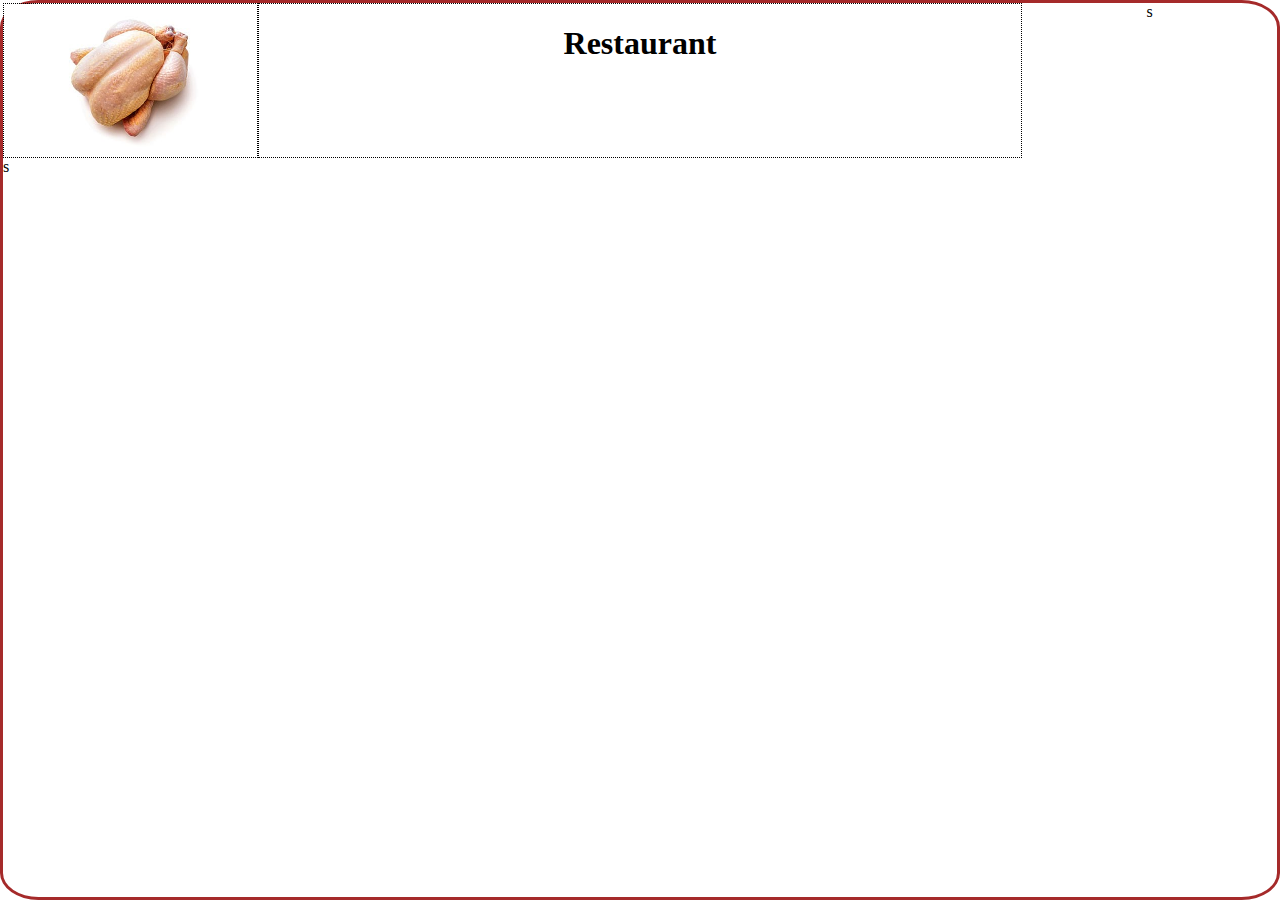
<file: Tasca 3/index.html>
<!DOCTYPE html>
<html lang="en">
  <head>
    <meta charset="UTF-8" />
    <meta name="viewport" content="width=device-width, initial-scale=1.0" />
    <title>Document</title>
    <link rel="stylesheet" href="assets/index.css" />
  </head>
  <body>
    <section>
      <div class="linea1">
        <div class="quadre marcat">
          <img src="assets/iStock-599874382.webp" alt="" />
        </div>
        <div class="marcat"><h1>Restaurant</h1></div>
        <div class="quadre1">s</div>
      </div>
      <div class="linea2">s</div>
    </section>
  </body>
</html>
</file>
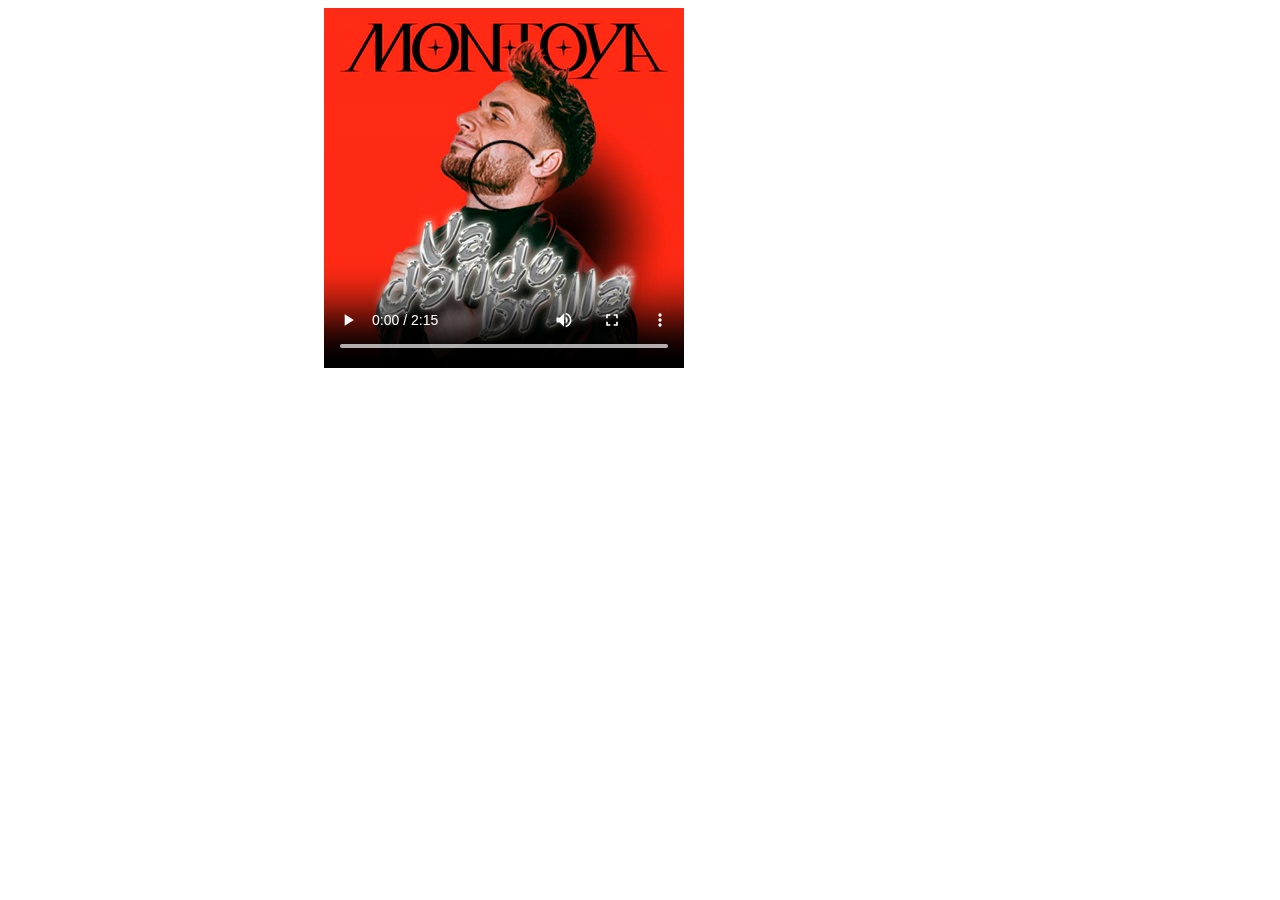
<file: Tasca 4/15/index.html>
<!DOCTYPE html>
<html lang="en">
  <head>
    <meta charset="UTF-8" />
    <meta name="viewport" content="width=device-width, initial-scale=1.0" />
    <title>Document</title>
    <link rel="stylesheet" href="assets/style.css" />
  </head>
  <body>
    <div class="content">
      <video src="assets/Va donde brilla.mp4" controls>
        <p>
          Your browser doesn't support HTML video. Here is a
          <a href="assets/Va donde brilla.mp4">link to the video</a>
          instead.
        </p>
      </video>

      <iframe
        width="560"
        height="315"
        src="https://www.youtube.com/embed/wZgsWeZauFM?si=Sp7mmCW1BMcBN-xp"
        title="YouTube video player"
        frameborder="0"
        allow="accelerometer; autoplay; clipboard-write; encrypted-media; gyroscope; picture-in-picture; web-share"
        referrerpolicy="strict-origin-when-cross-origin"
        allowfullscreen
      ></iframe>
    </div>
  </body>
</html>
</file>
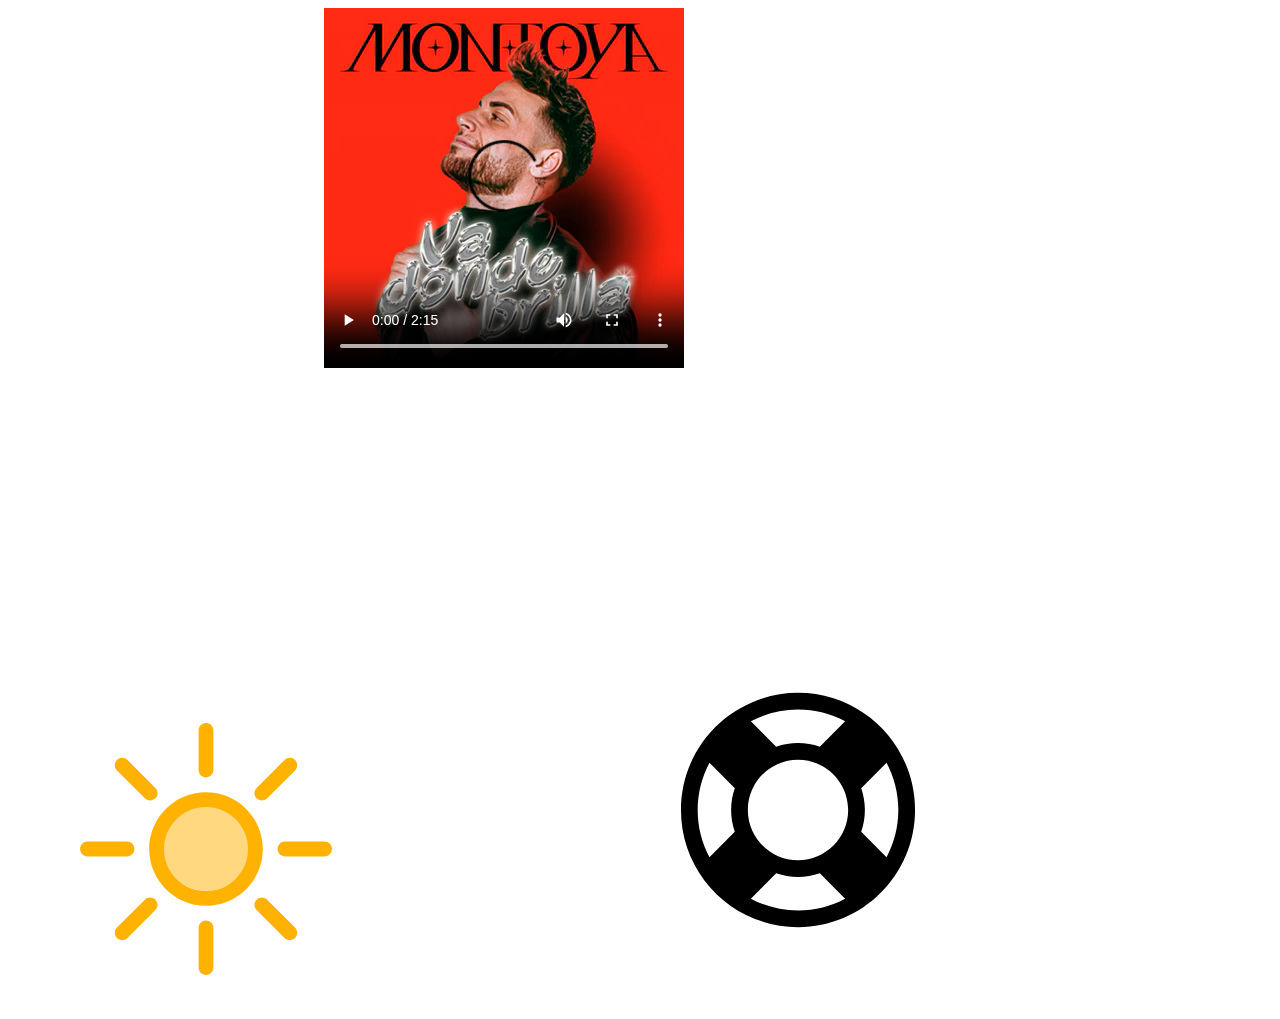
<file: Tasca 4/16/index.html>
<!DOCTYPE html>
<html lang="en">
  <head>
    <meta charset="UTF-8" />
    <meta name="viewport" content="width=device-width, initial-scale=1.0" />
    <title>Document</title>
    <link rel="stylesheet" href="assets/style.css" />
    <script src="https://code.jquery.com/jquery-3.6.0.min.js"></script>
  </head>
  <body>
    <div class="content">
      <video src="assets/Va donde brilla.mp4" controls>
        <p>
          Your browser doesn't support HTML video. Here is a
          <a href="assets/Va donde brilla.mp4">link to the video</a>
          instead.
        </p>
      </video>

      <iframe
        width="560"
        height="315"
        src="https://www.youtube.com/embed/wZgsWeZauFM?si=Sp7mmCW1BMcBN-xp"
        title="YouTube video player"
        frameborder="0"
        allow="accelerometer; autoplay; clipboard-write; encrypted-media; gyroscope; picture-in-picture; web-share"
        referrerpolicy="strict-origin-when-cross-origin"
        allowfullscreen
      ></iframe>
    </div>
    <div class="imatges">
      <div><img src="assets/1.svg" id="imatge1" /></div>
      <div><img src="assets/life-ring.svg" id="imatge2" /></div>
    </div>
    <script src="assets/scrips.js"></script>
  </body>
</html>
</file>
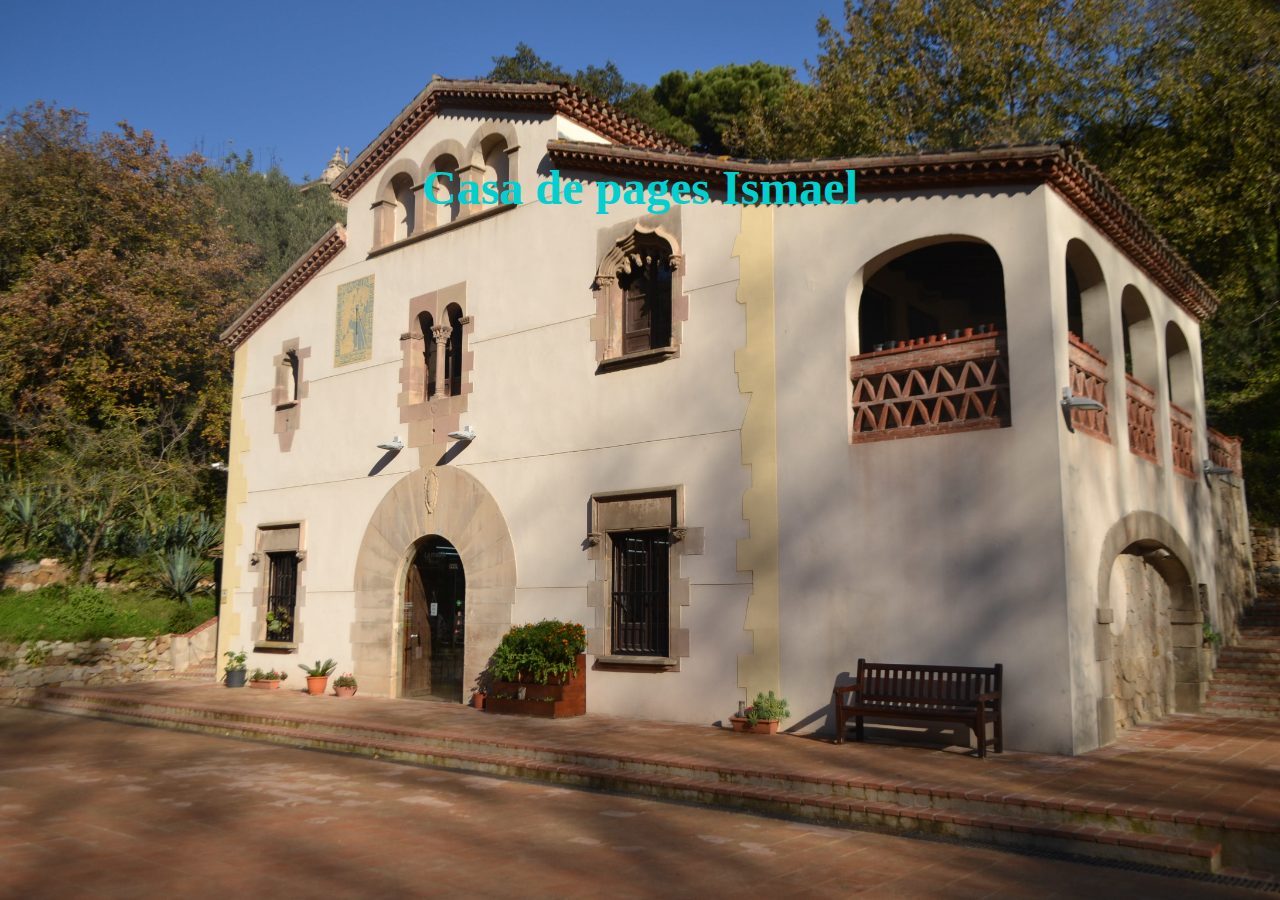
<file: Tasca 1/html.html>
<!DOCTYPE html>
<html lang="en">
  <head>
    <meta charset="UTF-8" />
    <meta name="viewport" content="width=device-width, initial-scale=1.0" />
    <title>Document</title>
    <link rel="stylesheet" href="assets/css.css" />
  </head>
  <body>
    <h1>Casa de pages Ismael</h1>
  </body>
</html>
</file>
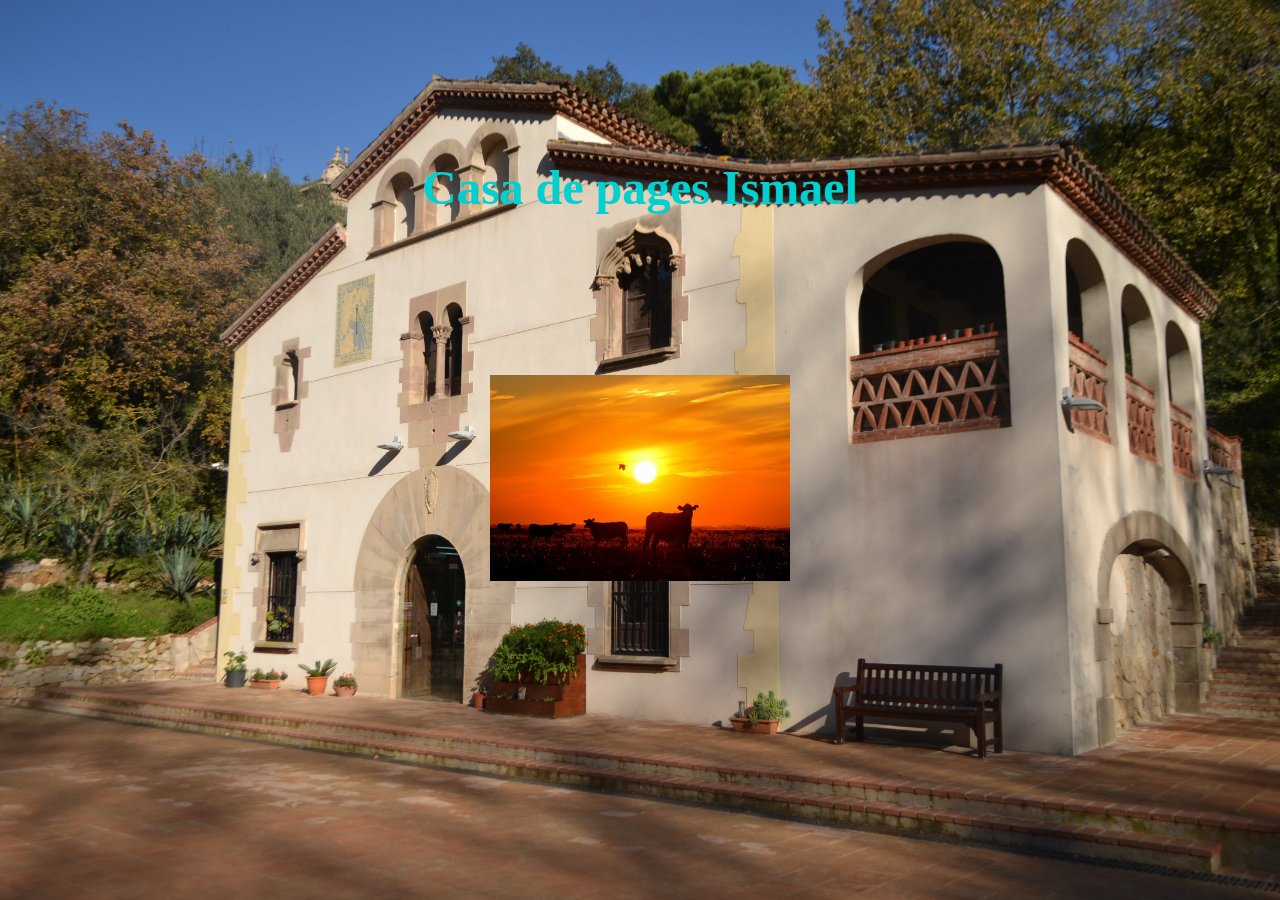
<file: Tasca 2/html.html>
<!DOCTYPE html>
<html lang="en">
  <head>
    <meta charset="UTF-8" />
    <meta name="viewport" content="width=device-width, initial-scale=1.0" />
    <title>Document</title>
    <link rel="stylesheet" href="assets/css.css" />
    <link rel="icon" type="image/png" href="assets/Favicon.png">

  </head>
  <body>
    <h1>Casa de pages Ismael</h1>

    <div class="imatge"><img src="assets/camp.jpg" alt=""></div>
  </body>
</html>
</file>
<file: Tasca 3/assets/index.css>
html {
  box-sizing: border-box;
  margin: 0;
  height: 100vh;
}

*,
*:before,
*:after {
  box-sizing: inherit;
}

body {
  height: 100vh;
  margin: inherit;
  border: medium solid brown;
  border-radius: 3%;
}

.linea1 {
  display: flex;
}
.linea1 > * {
  width: 60%;
  text-align: center;
}

.quadre {
  width: 20%;
}

.quadre img {
  width: 100%;
  height: auto;
}

.quadre1 {
  width: 20%;
}

.marcat {
  border: thin black dotted;
}
</file>
<file: Tasca 4/15/assets/style.css>
.content{
    width: 50%;
    margin: auto;
}
</file>
<file: Tasca 4/16/assets/style.css>
.content{
    width: 50%;
    margin: auto;
}

.imatges{
    display: flex;
    flex-direction: row;
}

.imatges > * {
    flex: 1;
}

.imatges img {
    max-width: 50%;
    position: relative;
}
</file>
<file: Tasca 1/assets/css.css>
*,
::before,
::after {
  box-sizing: border-box;
  margin: 0;
  padding: 0;
}

html,
body {
  height: 100vh;
  background-image: url(18897488866_daf22aab6b_5k.jpg);
  background-repeat: no-repeat;
  background-size: cover;
  background-position: center;
}

h1 {
  color: rgb(0 208 207);
  text-align: center;
  font-size: 3rem;
  font-weight: 900;
  padding: 10rem 0;
}
</file>
<file: Tasca 2/assets/css.css>
*,
::before,
::after {
  box-sizing: border-box;
  margin: 0;
  padding: 0;
}

html,
body {
  height: 100vh;
  background-image: url(18897488866_daf22aab6b_5k.jpg);
  background-repeat: no-repeat;
  background-size: cover;
  background-position: center;
}

h1 {
  color: rgb(0 208 207);
  text-align: center;
  font-size: 3rem;
  font-weight: 900;
  padding: 10rem 0;
}

.imatge {
  width: 300px;
  height: 205.5px;
  margin: auto;
}

.imatge img {
  width: 100%;
  height: 100%;
}
</file>
